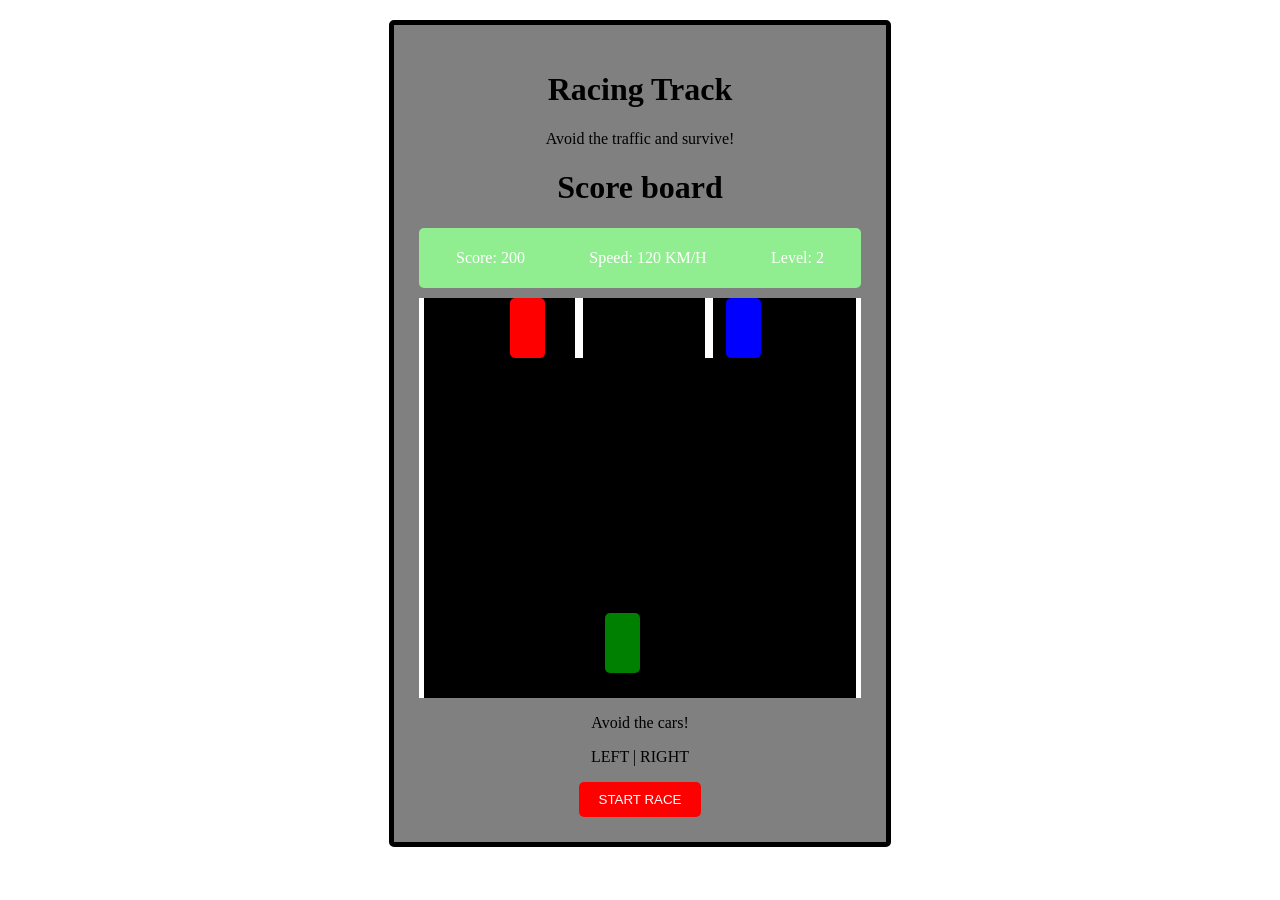
<file: assignment/index.html>
<!DOCTYPE html>
<html>

<head>
    <title>Ninja Racing</title>
    <meta name="viewport" content="width=device-width, initial-scale=1.0">
    <link rel="stylesheet" href="style.css">
</head>

<body>

    <div class="card">
        <h1><strong>Racing Track</strong></h1>
        <p>Avoid the traffic and survive!</p>
        
        <div>
            <h1><strong>Score board</strong></h1>
            <div class="scoreboard-details">
                <p>Score: 200</p>
                <p>Speed: 120 KM/H</p>
                <p>Level: 2</p>
            </div>
            
            <div class="road">
                <div class="line"></div>
                <div class="line line2"></div>

                <div class="enemycar enemy1"></div>
                <div class="enemycar enemy2"></div>

                <div class="playercar"></div>
            </div>

            <div>
                <p> Avoid the cars!</p>
                <p> LEFT | RIGHT </p>
            </div>
            <button class="start-btn">START RACE</button>
        </div>
    </div>

</body>

</html>
</file>
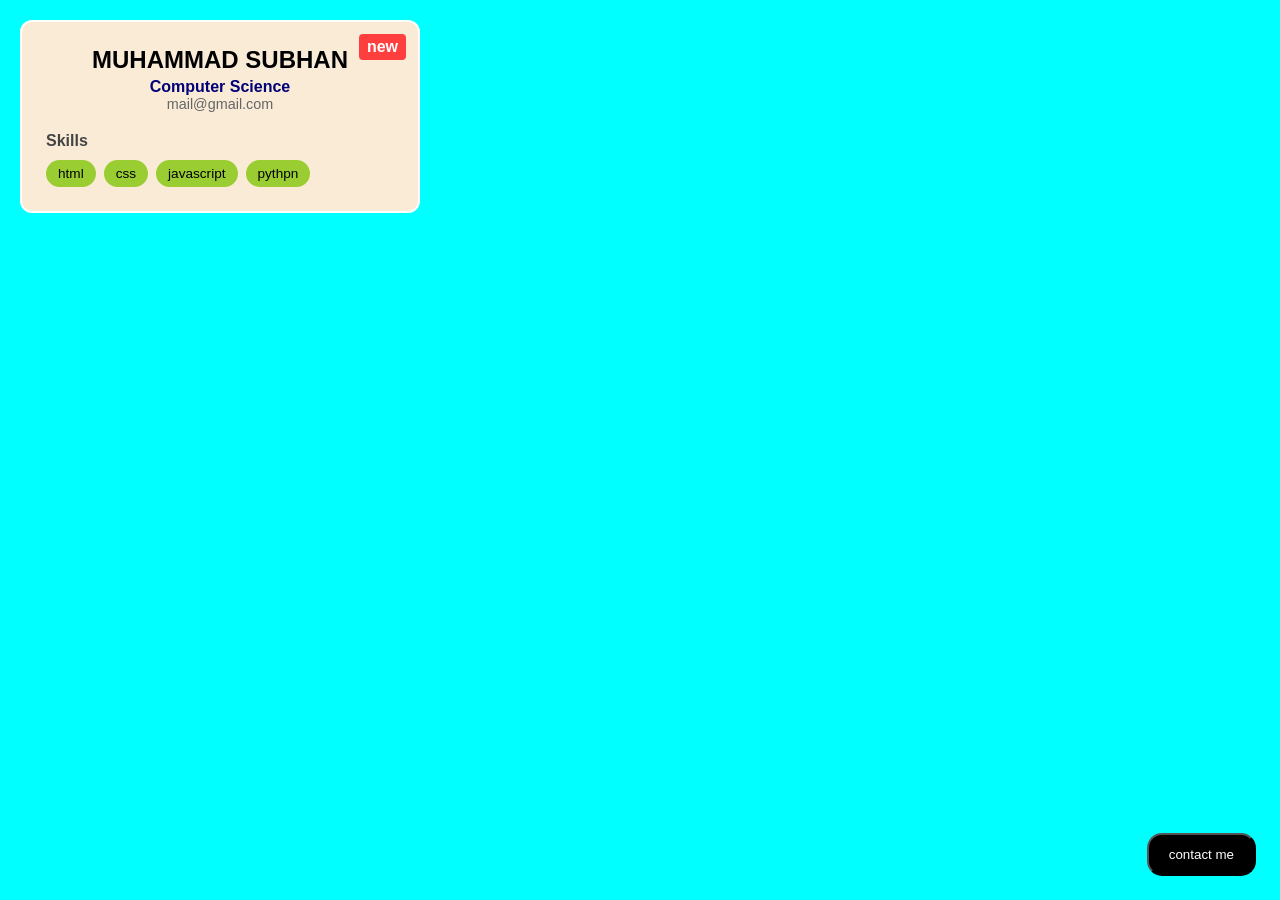
<file: CS-4A-MOR-MUHAMMAD SUBHAN-LAB-3/profile.html>
<!DOCTYPE html>
<html>
    <head>
        <title>Student profile</title>
        <link rel="stylesheet" href="profile.css">
    </head>
    <body>
        <div class="profile-card">
            <span class="badge">new</span>
            <h2 class="student-name">MUHAMMAD SUBHAN</h2>
            <p class="department">Computer Science</p>
            <p class="email">mail@gmail.com</p>
            
            <div class="skills-container">
                <h3>Skills</h3>
                <div class="skills-list">
                    <span class="skills-tag">html</span>
                    <span class="skills-tag">css</span>
                    <span class="skills-tag">javascript</span>
                    <span class="skills-tag">pythpn</span>
                </div>
            </div>
        </div>
        <button class="contact-btn">contact me</button>
    </body>
</html>
</file>
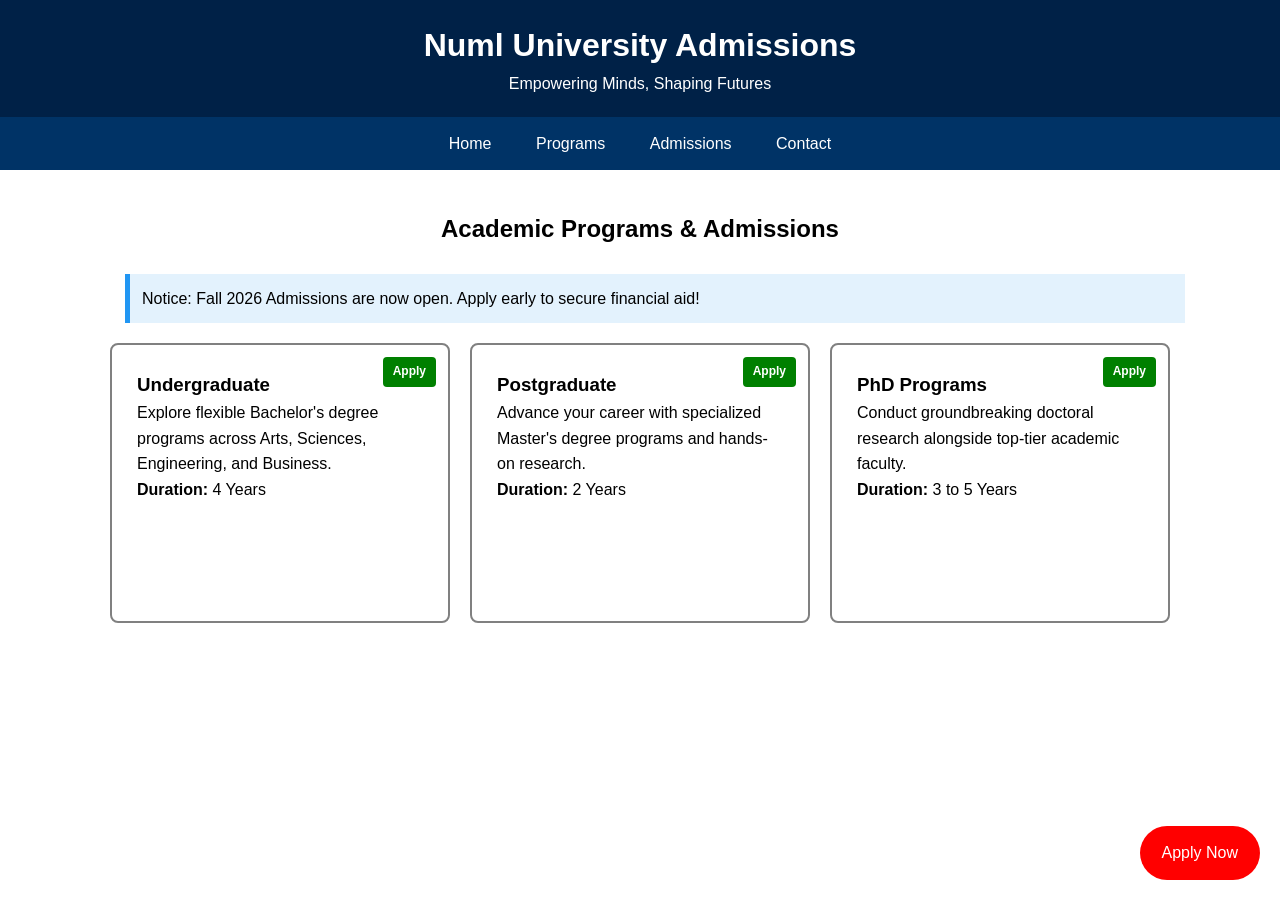
<file: CS-4A-MOR-MUHAMMAD SUBHAN-LAB-3/uni.html>
<!DOCTYPE html>
<html lang="en">
<head>
  <meta charset="UTF-8">
  <meta name="viewport" content="width=device-width, initial-scale=1.0">
  <link rel="stylesheet" href="uni.css">
  <title>Numl University Admissions</title>
</head>
<body>

  <header class="university-header">
    <h1>Numl University Admissions</h1>
    <p>Empowering Minds, Shaping Futures</p>
  </header>

  <nav class="navbar">
    <ul>
      <li><a href="#home">Home</a></li>
      <li><a href="#programs">Programs</a></li>
      <li><a href="#admissions">Admissions</a></li>
      <li><a href="#contact">Contact</a></li>
    </ul>
  </nav>

  <section class="admission-section">
    <h2>Academic Programs & Admissions</h2>

    <div class="relative-notice">
      Notice: Fall 2026 Admissions are now open. Apply early to secure financial aid!
    </div>

    <div class="cards-container">
      
      <div class="card">
        <span class="badge">Apply</span>
        <h3>Undergraduate</h3>
        <p>Explore flexible Bachelor's degree programs across Arts, Sciences, Engineering, and Business.</p>
        <p><strong>Duration:</strong> 4 Years</p>
      </div>

      <div class="card">
        <span class="badge">Apply</span>
        <h3>Postgraduate</h3>
        <p>Advance your career with specialized Master's degree programs and hands-on research.</p>
        <p><strong>Duration:</strong> 2 Years</p>
      </div>

      <div class="card">
        <span class="badge">Apply</span>
        <h3>PhD Programs</h3>
        <p>Conduct groundbreaking doctoral research alongside top-tier academic faculty.</p>
        <p><strong>Duration:</strong> 3 to 5 Years</p>
      </div>

    </div>
  </section>

  <a href="#apply" class="fixed-apply-btn">Apply Now</a>

</body>
</html>
</file>
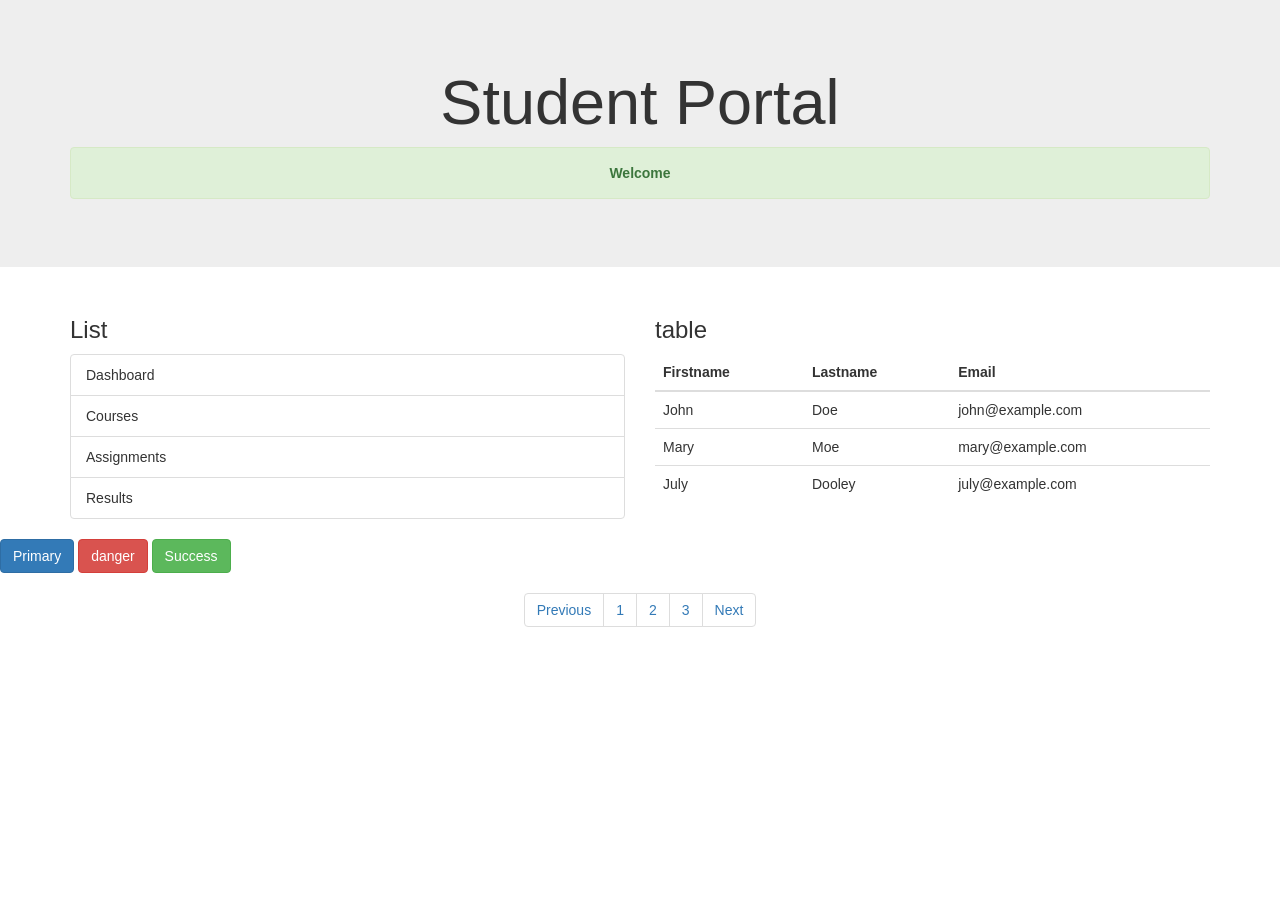
<file: CS-4A-MOR-MUHAMMAD SUBHAN-LAB-4/portal.html>
<!DOCTYPE html>
<html lang="en">

<head>
    <title>Student Portal</title>
    <meta charset="utf-8">
    <meta name="viewport" content="width=device-width, initial-scale=1">
    <link rel="stylesheet" href="https://maxcdn.bootstrapcdn.com/bootstrap/3.4.1/css/bootstrap.min.css">
    <script src="https://ajax.googleapis.com/ajax/libs/jquery/3.7.1/jquery.min.js"></script>
    <script src="https://maxcdn.bootstrapcdn.com/bootstrap/3.4.1/js/bootstrap.min.js"></script>
</head>

<body>
    <div class="jumbotron text-center">
        <h1>Student Portal</h1>
        <div class="container">
            <div class="alert alert-success ">
                <strong>Welcome</strong>
            </div>
        </div>
    </div>
    <div class="container">
        <div class="row">
            <div class="col-sm-6">
                <h3>List</h3>
                <ul class="list-group">
                    <li class="list-group-item">Dashboard </li>
                    <li class="list-group-item">Courses </li>
                    <li class="list-group-item">Assignments </li>
                    <li class="list-group-item">Results </li>
                </ul>
            </div>
            <div class="col-sm-6">
                <h3>table</h3>
                <table class="table">
                    <thead>
                        <tr>
                            <th>Firstname</th>
                            <th>Lastname</th>
                            <th>Email</th>
                        </tr>
                    </thead>
                    <tbody>
                        <tr>
                            <td>John</td>
                            <td>Doe</td>
                            <td>john@example.com</td>
                        </tr>
                        <tr>
                            <td>Mary</td>
                            <td>Moe</td>
                            <td>mary@example.com</td>
                        </tr>
                        <tr>
                            <td>July</td>
                            <td>Dooley</td>
                            <td>july@example.com</td>
                        </tr>
                    </tbody>
                </table>
            </div>
        </div>
    </div>
    <div>
        <button type="button" class="btn btn-primary ">Primary</button>
        <button type="button" class="btn btn-danger ">danger</button>
        <button type="button" class="btn btn-success ">Success</button>
    </div>
    <div class="text-center">
        <ul class="pagination">
            <li class="page-item"><a class="page-link" href="#">Previous</a></li>
            <li class="page-item"><a class="page-link" href="#">1</a></li>
            <li class="page-item"><a class="page-link" href="#">2</a></li>
            <li class="page-item"><a class="page-link" href="#">3</a></li>
            <li class="page-item"><a class="page-link" href="#">Next</a></li>
        </ul>
    </div>
</body>
</html>
</file>
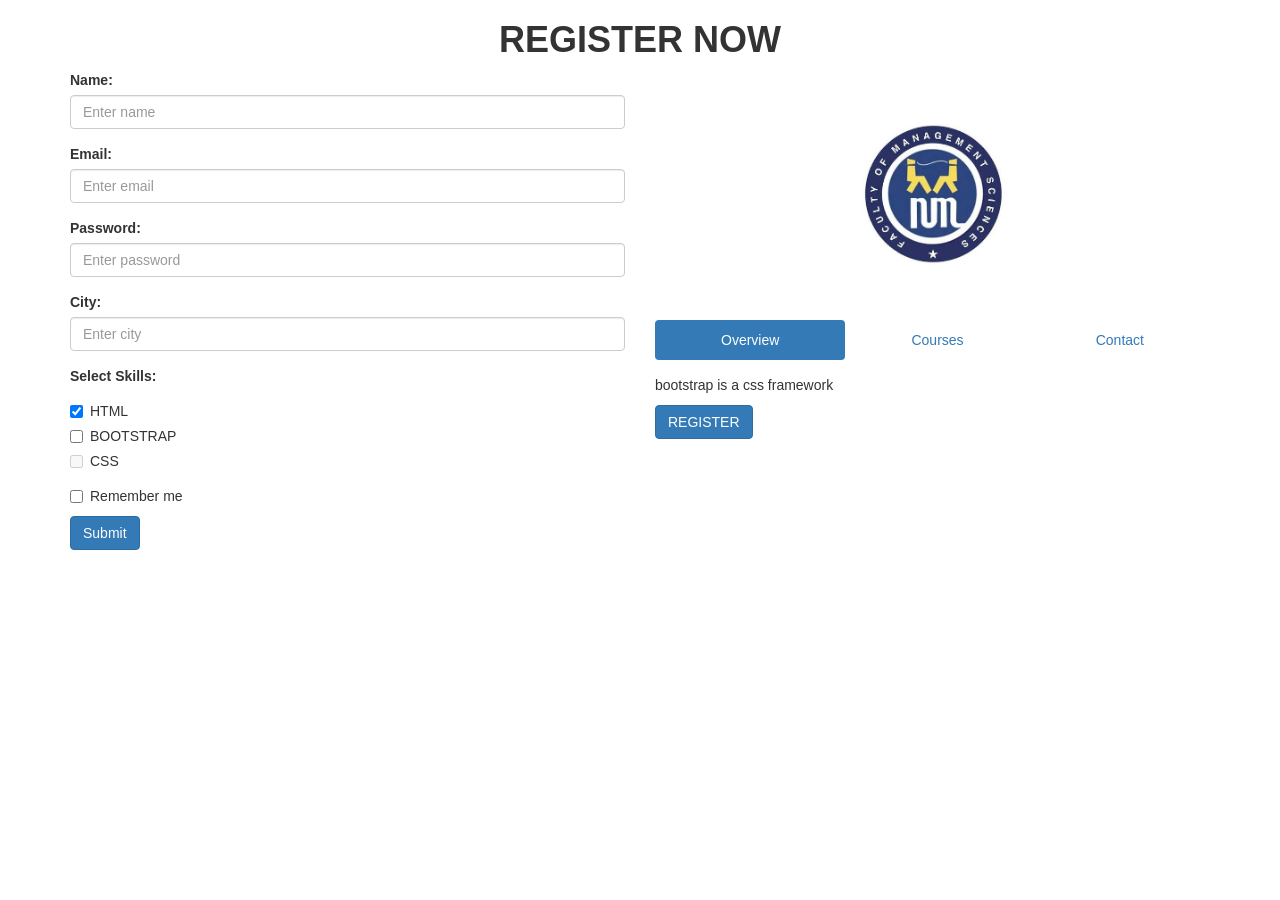
<file: CS-4A-MOR-MUHAMMAD SUBHAN-LAB-4/registration.html>
<!DOCTYPE html>
<html lang="en">

<head>
    <title>registration Portal</title>
    <meta charset="utf-8">
    <meta name="viewport" content="width=device-width, initial-scale=1">
    <link rel="stylesheet" href="https://maxcdn.bootstrapcdn.com/bootstrap/3.4.1/css/bootstrap.min.css">
    <script src="https://ajax.googleapis.com/ajax/libs/jquery/3.7.1/jquery.min.js"></script>
    <script src="https://maxcdn.bootstrapcdn.com/bootstrap/3.4.1/js/bootstrap.min.js"></script>
</head>

<body>
    <div class="container margin-top">
        <div class="row">
            <div class="col-xs-12 text-center">
                <h1><strong>REGISTER NOW</strong></h1>
            </div>
        </div>
    </div>

    <div class="container">
        <div class="row">

            <div class="col-md-6">
                <form action="/action_page.php">
                    <div class="form-group">
                        <label for="name">Name:</label>
                        <input type="text" class="form-control" id="name" placeholder="Enter name" name="name">
                    </div>
                    <div class="form-group">
                        <label for="email">Email:</label>
                        <input type="email" class="form-control" id="email" placeholder="Enter email" name="email">
                    </div>
                    <div class="form-group">
                        <label for="pwd">Password:</label>
                        <input type="password" class="form-control" id="pwd" placeholder="Enter password" name="pswd">
                    </div>
                    <div class="form-group">
                        <label for="city">City:</label>
                        <input type="text" class="form-control" id="city" placeholder="Enter city" name="city">
                    </div>

                    <div class="form-group">
                        <label>Select Skills:</label>
                        <div class="checkbox">
                            <label><input type="checkbox" name="option1" value="something" checked> HTML</label>
                        </div>
                        <div class="checkbox">
                            <label><input type="checkbox" name="option2" value="something"> BOOTSTRAP</label>
                        </div>
                        <div class="checkbox disabled">
                            <label><input type="checkbox" name="option3" disabled> CSS</label>
                        </div>
                    </div>

                    <div class="checkbox">
                        <label><input type="checkbox" name="remember"> Remember me</label>
                    </div>

                    <button type="submit" class="btn btn-primary">Submit</button>
                </form>
            </div>

            <div class="col-md-6 text-center">
                <div style="margin-top: 20px;">
                    <img src="logo.jfif" class="img-circle" alt="numl logo" width="200" height="200">
                </div>

                <div style="margin-top: 30px;">
                    <ul class="nav nav-pills nav-justified">
                        <li class="active"><a data-toggle="pill" href="#overview">Overview</a></li>
                        <li><a data-toggle="pill" href="#courses">Courses</a></li>
                        <li><a data-toggle="pill" href="#contact">Contact</a></li>
                    </ul>

                    <div class="tab-content" style="padding-top: 15px;">
                        <div id="overview" class="tab-pane fade in active text-left">
                            <p>bootstrap is a css framework</p>
                            <button type="button" class="btn btn-primary">REGISTER</button>
                        </div>
                        <div id="courses" class="tab-pane fade text-left">
                            <table class="table table-bordered">
                                <thead>
                                    <tr>
                                        <th>Course Name</th>
                                        <th>Fee</th>
                                    </tr>
                                </thead>
                                <tbody>
                                    <tr>
                                        <td>Web Development</td>
                                        <td>500</td>
                                    </tr>
                                    <tr>
                                        <td>Bootstrap Design</td>
                                        <td>1000</td>
                                    </tr>
                                </tbody>
                            </table>
                        </div>
                        <div id="contact" class="tab-pane fade text-left">
                            <p>Email: info@NUML.com</p>
                        </div>
                    </div>
                </div>

            </div>

        </div>
    </div>
</body>

</html>
</file>
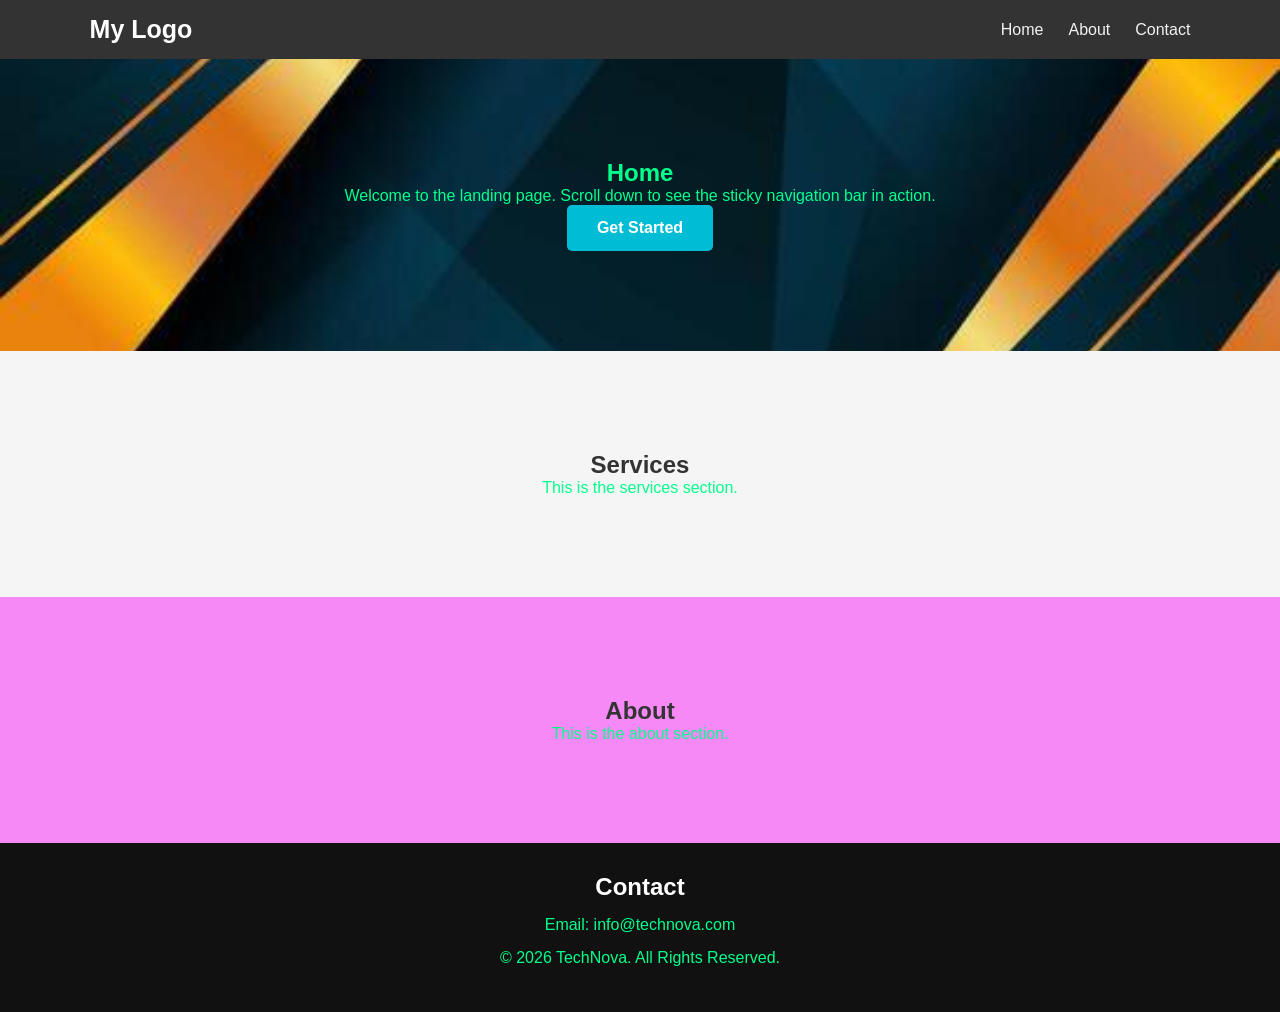
<file: CS-4A-MOR-MUHAMMAD SUBHAN-LAB-2/landing page/landing.html>
<!DOCTYPE html>
<html>
    <head>
        <meta charset="utf-8">
        <meta name="viewport" content="width=device-width, initial-scale=1">
        <link rel="stylesheet" href="landing.css">
        <title>Landing Page</title>
    </head>
    <body>
        <div class="navbar">
            <div class="logo">My Logo</div>
            <ul class="navlinks">
                <li><a href="#home">Home</a></li>
                <li><a href="#about">About</a></li>
                <li><a href="#contact">Contact</a></li>
            </ul>
        </div>
        <section class="hero" id="home">
            <h2>Home</h2>
            <p>Welcome to the landing page. Scroll down to see the sticky navigation bar in action.</p>
            <a href="#services" class="btn">Get Started</a>
        </section>
        <section class="services" id="services">
            <h2>Services</h2>
            <p>This is the services section.</p>
        </section>
        <section class="about" id="about">
            <h2>About</h2>
            <p>This is the about section.</p>
        </section>
        <footer class="footer" id="contact">
            <h2>Contact</h2>
            <p>Email: info@technova.com</p>
            <p>&copy; 2026 TechNova. All Rights Reserved.</p>
        </footer>
    </body>
</html>
</file>
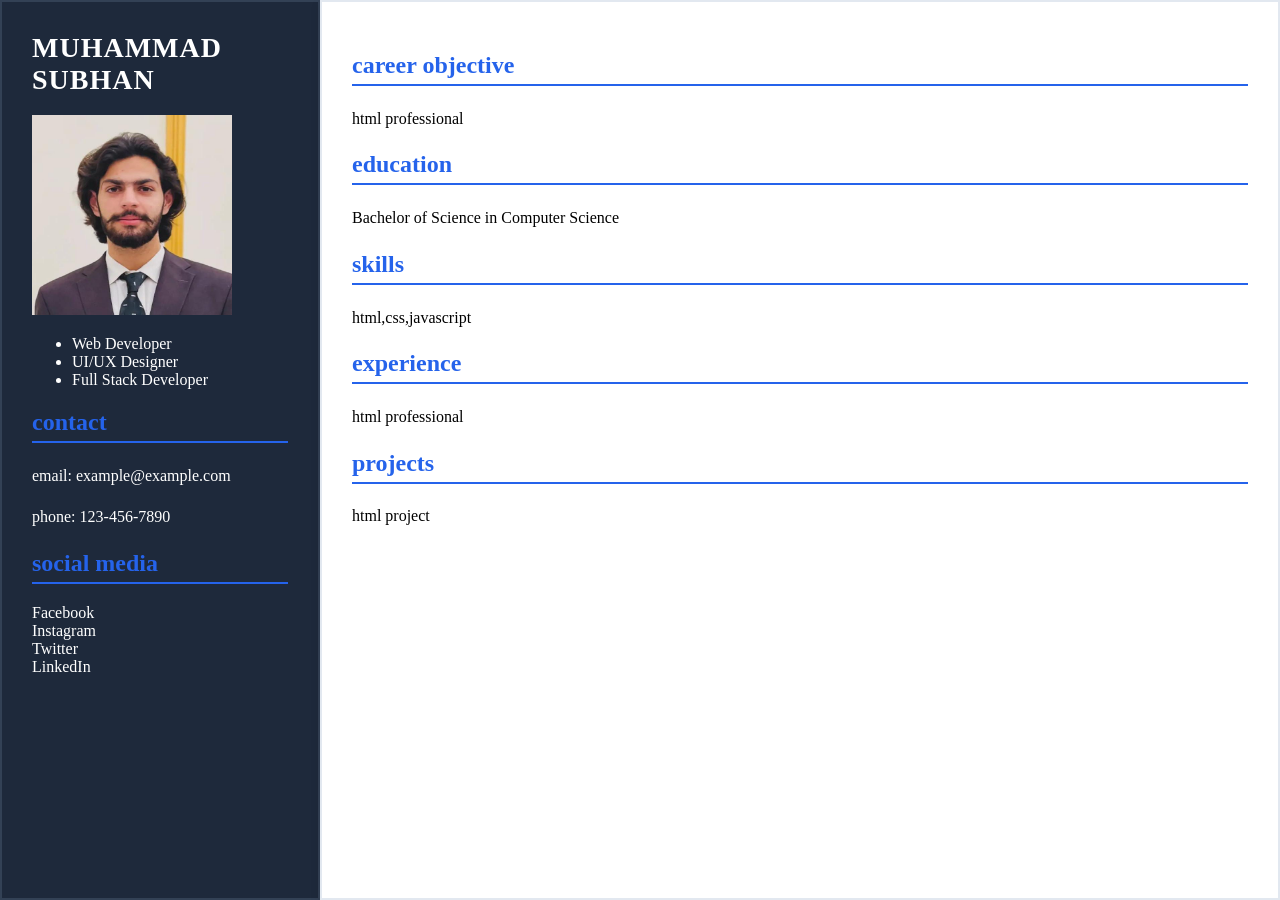
<file: CS-4A-MOR-MUHAMMAD SUBHAN-LAB-2/Portfolio/protfolio.html>
<!DOCTYPE html>
<html>
<head>
        <meta charset="utf-8">
        <meta name="viewport" content="width=device-width, initial-scale=1">
        <link rel="stylesheet" href="portfolio.css">
        <title>PORTFOLIO</title>
        
    </head>
    <body>
        <div class="row">
            <div class= "column1">
                <h1>MUHAMMAD SUBHAN</h1>
                <img src="2img.jpeg" alt="My Image" width="200" height="200">
                <ul>
                    <li>Web Developer</li>
                    <li>UI/UX Designer</li>
                    <li>Full Stack Developer</li>
                </ul>
                <aside>
            <h2>contact</h2>
            <p>email: example@example.com</p>
            <p>phone: 123-456-7890</p>
            <h2>social media</h2>
            <a href="https://www.facebook.com/muhammad.subhan.754" target="_blank">Facebook</a><br>
            <a href="https://www.instagram.com/m.subhan7822?igsh=OHVpaHk5NHM2YWp0" target="_blank">Instagram</a><br>
            <a href="https://twitter.com/muhammad_subhan" target="_blank">Twitter</a><br>
            <a href="https://www.linkedin.com/in/muhammad-subhan-2b0a1b1b3/" target="_blank">LinkedIn</a><br>
            </aside>
            </div>
            <div class= "column side" >
                <h2>career objective</h2>
                <p>html professional</p>
                <h2>education</h2>
                <p> Bachelor of Science in Computer Science</p>
                <h2>skills</h2>
                <p>html,css,javascript</p>
                <h2>experience</h2>
                <p>html professional</p>
                <h2>projects</h2>
                <p>html project</p>
            </div>
        </div>
        
    </body>
</html>
</file>
<file: assignment/style.css>
.card {
  position: relative;
  background-color: gray;
  width: 35%;
  min-height: 500px;
  padding: 25px;
  border: 5px solid black;
  border-radius: 5px;
  margin: 20px auto; 
}

h1 {
  display: flex;
  justify-content: center;
}

.road {
  background-color: black;
  min-height: 350px;
  height: 400px;
  position: relative;
  overflow: hidden; 
  border-left: 5px solid white;
  border-right: 5px solid white;
}

.line {
  color: white;
  left: 35%;
  position: absolute;
  width: 8px;
  height: 60px;
  background-color: white;
  animation: moveLine 0.8s linear infinite;
}

.line2 {
  left: 65%;
}

.playercar {
  height: 60px;
  width: 35px;
  background-color: green;
  border-radius: 5px;
  position: absolute;
  bottom: 25px;
  left: 42%;
  z-index: 2;
}

p {
  display: flex;
  justify-content: center;
}

.scoreboard-details {
  display: flex;
  justify-content: space-around;
  background-color: lightgreen;
  color: white;
  padding: 5px;
  border-radius: 5px;
  margin-bottom: 10px;
}

@keyframes moveLine {
  0% {
    top: -70px;
  }
  100% {
    top: 400px;
  }
}

.enemycar {
  width: 35px;
  height: 60px;
  position: absolute;
  border-radius: 5px;
}

.enemy1 {
  background-color: red;
  left: 20%;
  animation: enemyMove1 3s linear infinite;
}

.enemy2 {
  background-color: blue;
  left: 70%;
  animation: enemyMove2 4s linear infinite 1.5s;
}

@keyframes enemyMove1 {
  0% {
    top: -100px;
  }
  100% {
    top: 650px;
  }
}

@keyframes enemyMove2 {
  0% {
    top: -100px;
  }
  100% {
    top: 650px;
  }
}

.start-btn {
  display: block;
  margin: 15px auto 0 auto;
  padding: 10px 20px;
  background-color: red;
  color: white;
  border: none;
  border-radius: 5px;
  cursor: pointer;
  transition: 0.3s;
}

.start-btn:hover {
  background-color: darkred;
  transform: scale(1.05);
}

@media (max-width: 600px) {
  .card {
    width: 85%;
  }
}
</file>
<file: CS-4A-MOR-MUHAMMAD SUBHAN-LAB-3/profile.css>
*{
    box-sizing: border-box;
    margin: 0;
    padding: 0;
    font-family: 'Segoe UI', 'Segoe UI', Tahoma, Geneva, Verdana, sans-serif;
}
body{
    background-color: aqua;
    display: flex;
}
.profile-card{
    width: 400px;
    padding: 24px;
    border: 2px solid white;
    margin: 20px;
    background-color: antiquewhite;
    border-radius: 12px;
    box-shadow: 0 px 15px red;
    text-align: center;
    position: relative;
}

.student-name{
    color:black;
    font-size: 1.5rem;
}
.department{
    color: #007;
    font-weight: 600;
    margin-top: 4px;
}
.email{
    color: #666;
    font-size: 0.9rem;
    margin-bottom: 20px;
}
.skills-container{
    margin-top: 16px;
    text-align: left;
}
.skills-container h3{
    font-size: 1rem;
    margin-bottom: 10px;
    color: #444;
}
.skills-list{
    display: flex;
    flex-wrap: wrap;
    gap: 8px;
}
.skills-tag{
    display: inline-block;
    background-color:yellowgreen;
    color: black;
    padding: 6px 12px;
    border-radius: 16px;
    font-size: 0.85rem;
    font-weight: 500;
}
.badge{
    position: absolute;
    top: 12px;
    right: 12px;
    background-color: #ff3e3e;
    color: #ffffff;   
    font-weight: bold;
    padding: 4px 8px;
    border-radius: 4px;
}
.contact-btn{
    position: fixed;
    bottom: 24px;
    right: 24px;
    background-color: black;
    color: white;
    padding: 12px 20px;
    border-radius: 15px;
}
.contact-btn:hover{
    background-color: #0056b3;
}
@media screen and (max-width: 600px){
    .profile-card{
        width: 100%;
        margin: 10px 0;
    }
    .contact-btn{
        bottom: 16px;
        right: 16px;
        padding: 10px 16px;
        font-size: 0.5rem;
    }
}
</file>
<file: CS-4A-MOR-MUHAMMAD SUBHAN-LAB-3/uni.css>
* {
      box-sizing: border-box;
      margin: 0;
      padding: 0;
      font-family: Arial;
  }

  body {
      
      line-height: 1.6;
      background-color: white;
      color: black;
  }

  .university-header {
      background-color: #002147;
      color: #ffffff;
      text-align: center;
      padding: 20px;
      width: 100%;
  }

  .navbar {
    position: sticky;
      background-color: #003366;
      text-align: center;
  }

  .navbar li {
      display: inline-block;
  }

  .navbar a {
      display: block;
      color: white;
      text-decoration: none;
      padding: 14px 20px;
  }

  .navbar a:hover {
      background-color: lightblue;
  }

  .admission-section {
      max-width: 1100px;
      margin: 20px auto;
      padding: 20px;
  }

  .admission-section h2 {
      text-align: center;
      margin-bottom: 15px;
  }

  .relative-notice {
      position: relative;
      top: 10px;
      left: 15px;
      background-color: #e3f2fd;
      border-left: 5px solid #2196f3;
      padding: 12px;

  }

  .cards-container {
      display: flex;
      flex-direction: row;
      justify-content: space-between;
      gap: 20px;
  }

  .card {
      position: relative;
      background-color: white;
      width: 31%;
      min-height: 280px;
      padding: 25px;
      margin: 10px 0;
      border: 2px solid gray;
      border-radius: 8px;
  }

  .badge {
      position: absolute;
      top: 12px;
      right: 12px;
      background-color: green;
      color: white;
      padding: 5px 10px;
      font-size: 12px;
      font-weight: bold;
      border-radius: 4px;
  }

  .fixed-apply-btn {
      position: fixed;
      bottom: 20px;
      right: 20px;
      background-color: red;
      color: white;
      padding: 14px 22px;
      text-decoration: none;
      border-radius: 50px;
  }

  .fixed-apply-btn:hover {
      background-color: black;
  }

  @media screen and (min-width: 601px),
  screen and (min-width: 1024px) {

      .cards-container {
          flex-direction: row;
      }

      .card {
          width: 500px;
          margin: 30px auto;
          padding: 25px;
      }

      .navbar li {
          display: inline-block;
      }
  }
</file>
<file: CS-4A-MOR-MUHAMMAD SUBHAN-LAB-2/landing page/landing.css>
html {
  scroll-behavior: smooth;
}
* {
  box-sizing: border-box;
  margin: 0;
  padding: 0;
}
body {
  font-family: Arial, Helvetica, sans-serif;
  color: #333;
}
.header {
  background-color: #f1f1f1;
  padding: 30px;
  text-align: center;
}
.navbar{
    position: sticky;
    top: 0;
    background-color: #333;
    display: flex;
    justify-content: space-between;
    z-index: 1000;
    align-items: center;
    padding: 15px 7%;


}
.logo {
            color: white;
            font-size: 25px;
            font-weight: bold;
        }
.navlinks {
    display: flex;
    list-style: none;
}
.navlinks li {
    margin-left: 25px;
}
.navlinks a {
  color: #f2f2f2;
  text-decoration: none;
}
.navlinks a:hover {
  color: #555;
}
.hero {
  padding: 100px;
  text-align: center;
  background-image: url('home.jpg');
  background-size: cover;
  background-position: center;
}
.hero h2,p{
    color: #00ff8c;
}
.btn {
            display: inline-block;
            padding: 14px 30px;
            background-color: #00bcd4;
            color: white;
            text-decoration: none;
            border-radius: 5px;
            font-weight: bold;

            
        }

.services {
            padding: 100px;
            text-align: center;
            background-color: #f5f5f5;
        }
.about {
  background-color: #e2e8;
  padding: 100px;
  text-align: center;
}
.footer {
        background-color: #111;
        color: white;
        text-align: center;
        padding: 30px 20px;
        }
footer p {
        margin: 15px;
        }

@media (max-width: 768px) {
            .navbar {
                flex-direction: column;
                padding: 15px;
            }
            .logo {
                margin-bottom: 10px;
            }
            .navlinks {
                width: 100%;
                justify-content: center;
                flex-wrap: wrap;
            }
            .navlinks li {
                margin: 5px 10px;
            }
            .hero {
                min-height: 80vh;
            }
            .about {
                text-align: center;
            }
        }
        @media (max-width: 480px) {

            .btn {
                padding: 12px 22px;
            }
        }
</file>
<file: CS-4A-MOR-MUHAMMAD SUBHAN-LAB-2/Portfolio/portfolio.css>
* {
    box-sizing: border-box;
    }   
    body {
        margin: 0;
    } 
    .column1 {
    float:left;
    width: 25%;
    padding: 30px;
    background-color: #1e293b;
    color: white;
    border: 2px solid #334155; 
    box-shadow: 0 4px 10px rgba(0, 0, 0, 0.2);
    height: 900px;
    }
    .column.side {
    float:left;
    width: 75%;
    padding: 30px;
    background-color: white;
    border: 2px solid #e2e8f0;
    box-shadow: 0 4px 10px rgba(0, 0, 0, 0.1);
    height: 900px;
    }
    h1 {
        font-size: 28px;
        margin-top: 0;
        letter-spacing: 1px;
    }
    h2 { 
        color: #2563eb;
        border-bottom: 2px solid #2563eb;
         padding-bottom: 5px; 
    }
    p { 
        font-size: 16px;
        line-height: 1.6;
     }
    a {
        color: white;
        text-decoration: none;
    }
    .row:after {
    content: "";
    display: table;
    clear: both;
    }
    @media screen and (max-width: 600px) {
    .column1, .column.side {
    width: 100%;
    }
    }
</file>
